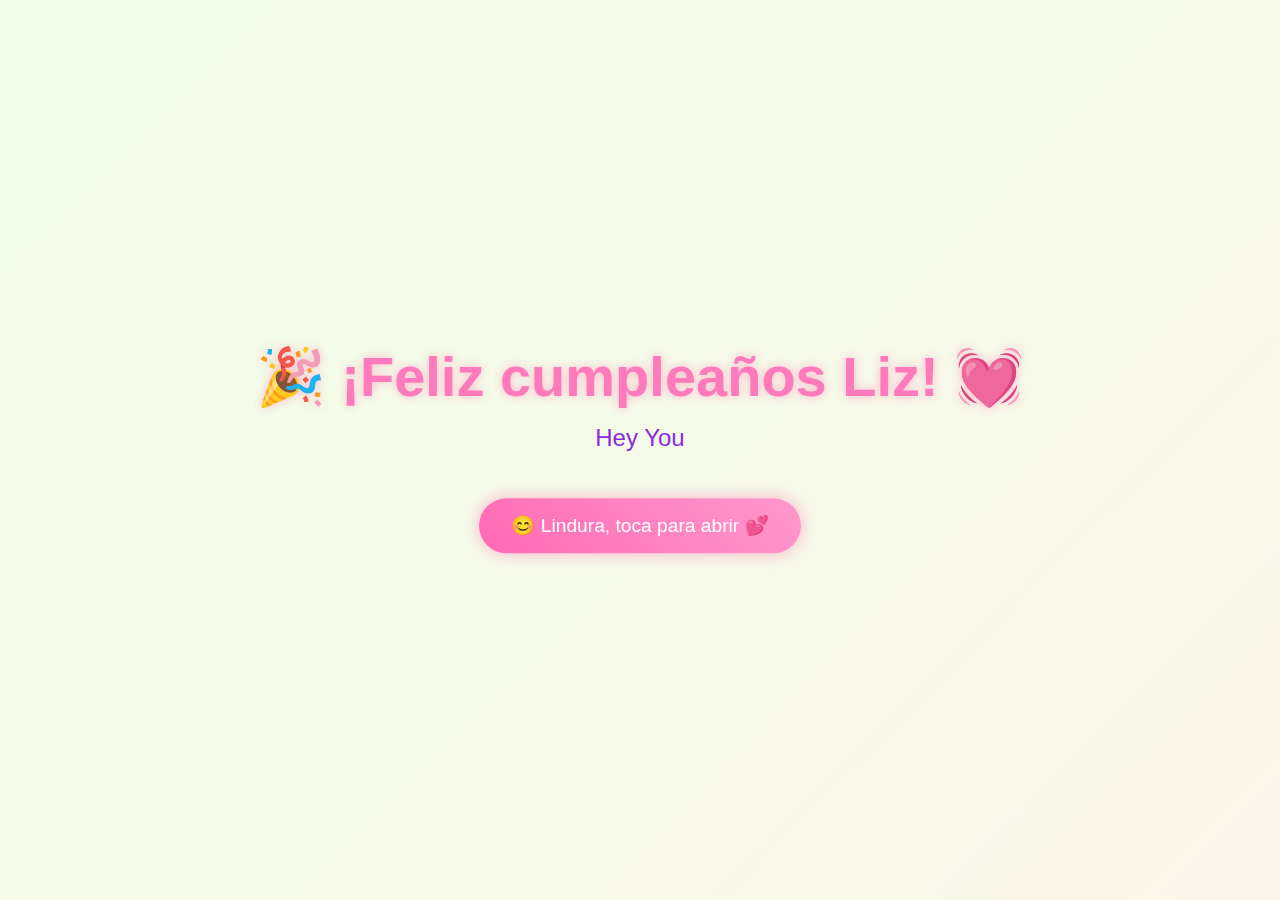
<file: Feliz cumpleaños/LIZ/index.html>
<!DOCTYPE html>
<html lang="es_MX">
<head>
  <meta charset="UTF-8">
  <meta name="viewport" content="width=device-width, initial-scale=1.0">
  <title>💖 ¡Feliz cumple, Liz! 💖</title>
  <script src="https://cdnjs.cloudflare.com/ajax/libs/gsap/3.12.2/gsap.min.js"></script>
  <link rel="stylesheet" href="css/style.css">
</head>
<body>
  <div class="container"></div>
  <h1>🎉 ¡Feliz cumpleaños Liz! 💓</h1>
  <div class="greeting"></div>
  <button class="cta-button">😊 Lindura, toca para abrir 💕</button>
 
  <script src="js/script.js"></script>
</body>
</html>
</file>
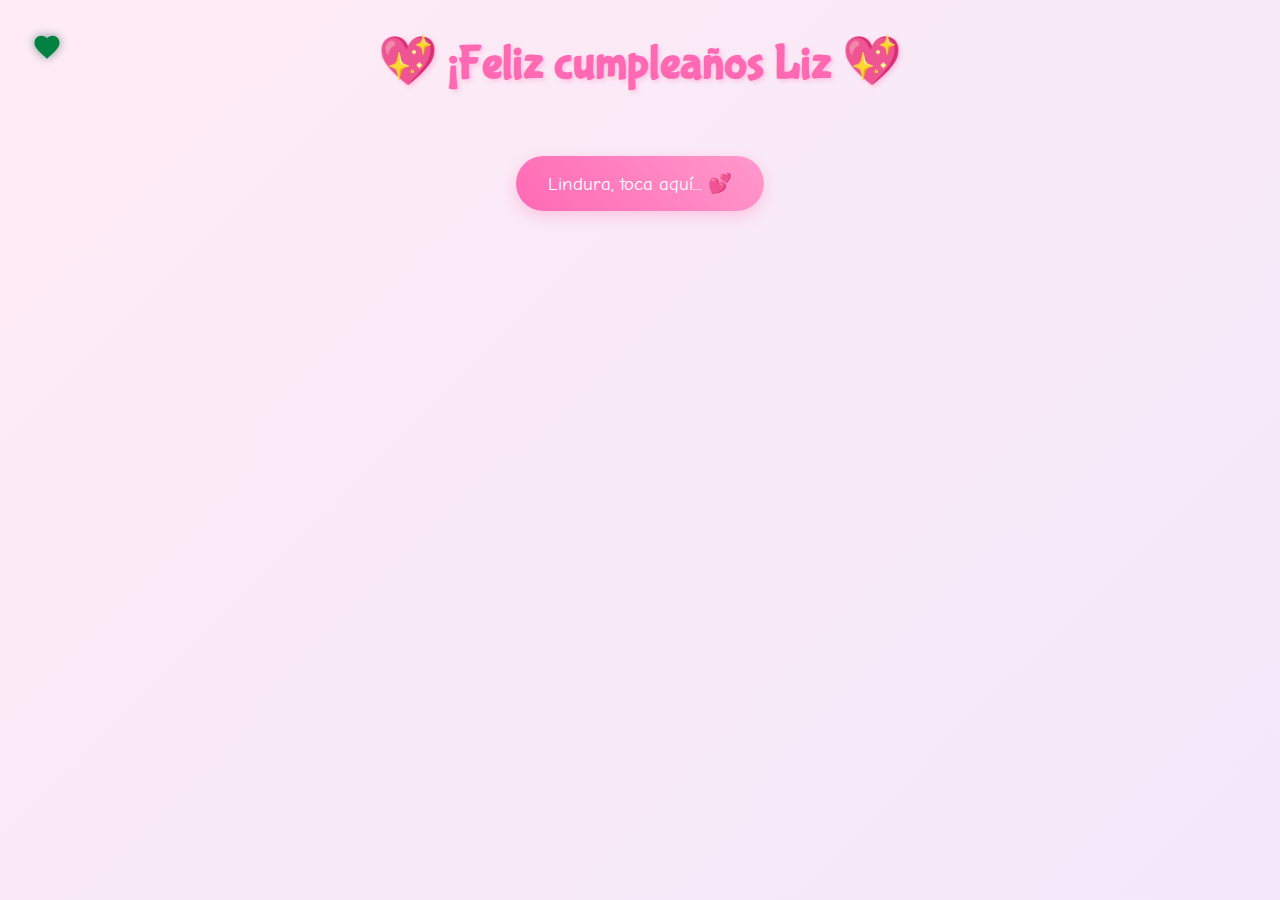
<file: Feliz cumpleaños/LIZ/cause.html>
<!DOCTYPE html>
<html lang="es-MX">
<head>
  <meta charset="UTF-8">
  <meta name="viewport" content="width=device-width, initial-scale=1.0">
  <title>🤗 ¡Porque eres mi mejor amiga! 💖</title>
  <script src="https://cdnjs.cloudflare.com/ajax/libs/gsap/3.12.2/gsap.min.js"></script>
  <link rel="stylesheet" href="css/cause.css">
</head>
<body>
  <div class="custom-cursor">
    <svg viewBox="0 0 24 24">
      <path fill="#ff69b4" d="M12 21.35l-1.45-1.32C5.4 15.36 2 12.28 2 8.5 2 5.42 4.42 3 7.5 3c1.74 0 3.41.81 4.5 2.09C13.09 3.81 14.76 3 16.5 3 19.58 3 22 5.42 22 8.5c0 3.78-3.4 6.86-8.55 11.54L12 21.35z"/>
    </svg>
  </div>
 
  <div class="container">
    <h1>💖 ¡Feliz cumpleaños Liz 💖</h1>
   
    <div id="reasons-container"></div>
   
    <button class="shuffle-button">Lindura, toca aquí... 💕</button>
    <div class="reason-counter"></div>
   
    <div class="ending-section">
      <div class="Teddy Hug"></div>
   
    <div class="ending-text">🤗 ¡Eres la mejor! 💖 </div>
  </div>
</div>

<script src="js/cause.js"
  
</body>
</html>
</file>
<file: Feliz cumpleaños/LIZ/css/style.css>
* {
      margin: 0;
          padding: 0;
              box-sizing: border-box;
                  cursor: none;
                  }

                  body {
                      min-height: 100vh;
                          display: flex;
                              flex-direction: column;
                                  align-items: center;
                                      justify-content: center;
                                          background: linear-gradient(-45deg, #fee9f7, #e8f5fe, #fef2e8, #f0ffe8);
                                              background-size: 400% 400%;
                                                  animation: gradientBG 15s ease infinite;
                                                      font-family: 'Arial Rounded MT Bold', Arial, sans-serif;
                                                          overflow: hidden;
                                                              position: relative;
                                                              }

                                                              .cursor {
                                                                  width: 20px;
                                                                      height: 20px;
                                                                          background: pink;
                                                                              border-radius: 50%;
                                                                                  position: fixed;
                                                                                      pointer-events: none;
                                                                                          mix-blend-mode: difference;
                                                                                              transition: transform 0.2s;
                                                                                              }

                                                                                              .container {
                                                                                                  text-align: center;
                                                                                                      z-index: 1;
                                                                                                      }

                                                                                                      h1 {
                                                                                                          font-size: 3.5rem;
                                                                                                              color: #ff69b4;
                                                                                                                  text-shadow: 0 0 10px rgba(255, 105, 180, 0.5);
                                                                                                                      margin-bottom: 2rem;
                                                                                                                          opacity: 0;
                                                                                                                          }

                                                                                                                          .greeting {
                                                                                                                              font-size: 1.5rem;
                                                                                                                                  color: #8a2be2;
                                                                                                                                      margin-bottom: 3rem;
                                                                                                                                          min-height: 2em;
                                                                                                                                          }

                                                                                                                                          .cta-button {
                                                                                                                                              padding: 1rem 2rem;
                                                                                                                                                  font-size: 1.2rem;
                                                                                                                                                      background: linear-gradient(45deg, #ff69b4, #ff99cc);
                                                                                                                                                          border: none;
                                                                                                                                                              border-radius: 50px;
                                                                                                                                                                  color: white;
                                                                                                                                                                      cursor: pointer;
                                                                                                                                                                          box-shadow: 0 0 15px rgba(255, 105, 180, 0.5);
                                                                                                                                                                              transition: transform 0.3s, box-shadow 0.3s;
                                                                                                                                                                                  opacity: 0;
                                                                                                                                                                                  }

                                                                                                                                                                                  .cta-button:hover {
                                                                                                                                                                                      transform: scale(1.1);
                                                                                                                                                                                          box-shadow: 0 0 25px rgba(255, 105, 180, 0.7);
                                                                                                                                                                                          }

                                                                                                                                                                                          .floating {
                                                                                                                                                                                              position: absolute;
                                                                                                                                                                                                  pointer-events: none;
                                                                                                                                                                                                      opacity: 0;
                                                                                                                                                                                                      }

                                                                                                                                                                                                      @keyframes gradientBG {
                                                                                                                                                                                                          0% { background-position: 0% 50%; }
                                                                                                                                                                                                              50% { background-position: 100% 50%; }
                                                                                                                                                                                                                  100% { background-position: 0% 50%; }
                                                                                                                                                                                                                  }

                                                                                                                                                                                                                  @media (max-width: 768px) {
                                                                                                                                                                                                                      h1 { font-size: 2rem; }
                                                                                                                                                                                                                          .greeting { font-size: 1.2rem; }
                                                                                                                                                                                                                              .cta-button { font-size: 1rem; }
                                                                                                                                                                                                                              }
}
</file>
<file: Feliz cumpleaños/LIZ/css/cause.css>
@import url('https://fonts.googleapis.com/css2?family=Bubblegum+Sans&family=Comic+Neue:wght@700&family=Quicksand:wght@500&display=swap');

* {
    margin: 0;
    padding: 0;
    box-sizing: border-box;
    cursor: none;
}

body {
    min-height: 100vh;
    background: linear-gradient(-45deg, #ffe6e6, #e6e6ff, #ffebf5);
    background-size: 400% 400%;
    animation: gradientBG 15s ease infinite;
    font-family: 'Quicksand', sans-serif;
    overflow-x: hidden;
    padding: 2rem;
}

.custom-cursor {
    width: 30px;
    height: 30px;
    position: fixed;
    pointer-events: none;
    z-index: 9999;
    mix-blend-mode: difference;
    transition: transform 0.1s;
}

.custom-cursor svg {
    width: 100%;
    height: 100%;
    filter: drop-shadow(0 0 5px rgba(255, 182, 193, 0.5));
}

.container {
    max-width: 1200px;
    margin: 0 auto;
    text-align: center;
    position: relative;
    z-index: 1;
}

h1 {
    font-family: 'Bubblegum Sans', cursive;
    font-size: 3rem;
    color: #ff69b4;
    text-shadow: 2px 2px 4px rgba(255, 105, 180, 0.3);
    margin-bottom: 2rem;
    animation: bounce 1s ease infinite;
}

.reason-card {
    background: rgba(255, 255, 255, 0.9);
    border-radius: 20px;
    padding: 2rem;
    margin: 1.5rem;
    box-shadow: 0 5px 15px rgba(0, 0, 0, 0.1);
    transition: transform 0.3s, box-shadow 0.3s;
    cursor: pointer;
    position: relative;
    overflow: hidden;
}

.reason-card:hover {
    transform: translateY(-5px);
    box-shadow: 0 8px 25px rgba(255, 105, 180, 0.2);
}

.reason-text {
    font-size: 1.2rem;
    margin-bottom: 1rem;
    position: relative;
    z-index: 2;
}

.gif-overlay {
    position: absolute;
    top: 0;
    left: 0;
    width: 100%;
    height: 100%;
    background: rgba(255, 255, 255, 0.95);
    display: flex;
    align-items: center;
    justify-content: center;
    opacity: 0;
    transition: opacity 0.3s;
    z-index: 1;
}

.reason-card:hover .gif-overlay {
    opacity: 1;
}

.shuffle-button {
    background: linear-gradient(45deg, #ff69b4, #ff99cc);
    border: none;
    border-radius: 50px;
    padding: 1rem 2rem;
    font-size: 1.2rem;
    color: white;
    margin: 2rem 0;
    cursor: pointer;
    transition: transform 0.3s;
    font-family: 'Comic Neue', cursive;
    box-shadow: 0 5px 15px rgba(255, 105, 180, 0.3);
}

.shuffle-button:hover {
    transform: scale(1.1);
}

.floating {
    position: fixed;
    pointer-events: none;
    animation: float 3s ease-in-out infinite;
}

.ending-section {
    margin-top: 4rem;
    padding: 2rem;
    text-align: center;
}

.ending-text {
    font-family: 'Bubblegum Sans', cursive;
    font-size: 2rem;
    color: #ff69b4;
    margin-bottom: 2rem;
    opacity: 0;
    transform: translateY(20px);
}

.teddy-hug {
    width: 200px;
    margin: 0 auto;
    transform: scale(0);
}

@keyframes gradientBG {
    0% { background-position: 0% 50%; }
    50% { background-position: 100% 50%; }
    100% { background-position: 0% 50%; }
}

@keyframes float {
    0%, 100% { transform: translateY(0); }
    50% { transform: translateY(-20px); }
}

@keyframes bounce {
    0%, 100% { transform: translateY(0); }
    50% { transform: translateY(-10px); }
}

@media (max-width: 768px) {
    h1 { font-size: 2rem; }
    .reason-card { margin: 1rem; }
    .reason-text { font-size: 1rem; }
}
.shuffle-button {
    background: linear-gradient(45deg, #ff69b4, #ff99cc);
    border: none;
    border-radius: 50px;
    padding: 1rem 2rem;
    font-size: 1.2rem;
    color: white;
    margin: 2rem 0;
    cursor: pointer;
    transition: all 0.3s;
    font-family: 'Comic Neue', cursive;
    box-shadow: 0 5px 15px rgba(255, 105, 180, 0.3);
}

.shuffle-button.story-mode {
    background: linear-gradient(45deg, #9b6dff, #ff6dc7);
    transform: scale(1.1);
}

.shuffle-button:hover {
    transform: scale(1.1);
}

.shuffle-button.story-mode:hover {
    transform: scale(1.2);
}

.reason-counter {
    font-size: 0.9rem;
    color: #ff69b4;
    margin-top: 1rem;
    opacity: 0.7;
}
</file>
